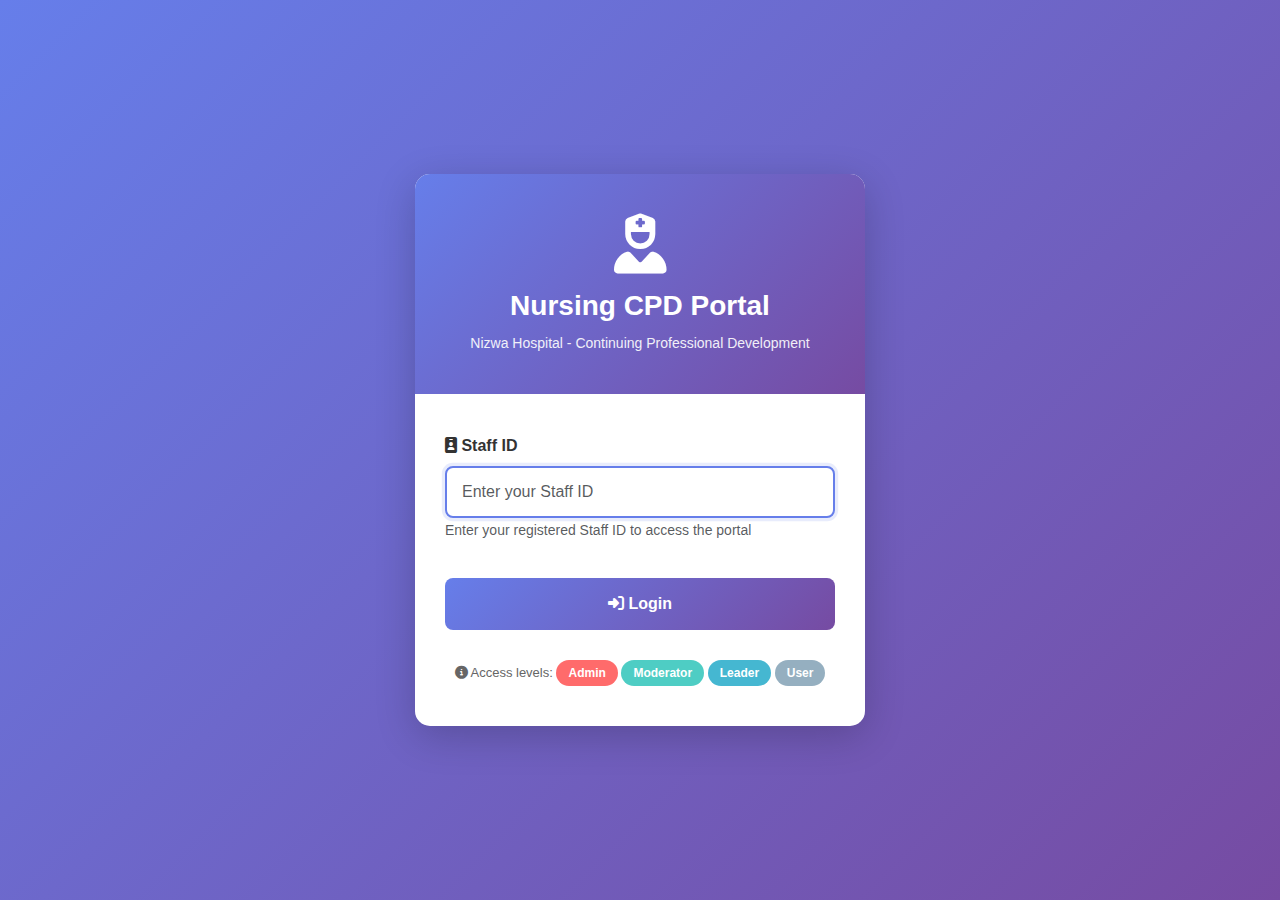
<file: login.html>
<!DOCTYPE html>
<html lang="en">
<head>
    <meta charset="UTF-8">
    <meta name="viewport" content="width=device-width, initial-scale=1.0">
    <title>Login - Nursing CPD Portal</title>
    
    <!-- Bootstrap CSS -->
    <link href="https://cdn.jsdelivr.net/npm/bootstrap@5.3.0/dist/css/bootstrap.min.css" rel="stylesheet">
    
    <!-- Font Awesome -->
    <link rel="stylesheet" href="https://cdnjs.cloudflare.com/ajax/libs/font-awesome/6.4.0/css/all.min.css">
    
    <style>
        body {
            background: linear-gradient(135deg, #667eea 0%, #764ba2 100%);
            min-height: 100vh;
            display: flex;
            align-items: center;
            justify-content: center;
            font-family: 'Segoe UI', Tahoma, Geneva, Verdana, sans-serif;
        }
        
        .login-container {
            background: white;
            border-radius: 15px;
            box-shadow: 0 10px 40px rgba(0,0,0,0.2);
            overflow: hidden;
            max-width: 450px;
            width: 100%;
            margin: 20px;
        }
        
        .login-header {
            background: linear-gradient(135deg, #667eea 0%, #764ba2 100%);
            color: white;
            padding: 40px 30px;
            text-align: center;
        }
        
        .login-header i {
            font-size: 60px;
            margin-bottom: 15px;
        }
        
        .login-header h2 {
            margin: 0;
            font-size: 28px;
            font-weight: 600;
        }
        
        .login-header p {
            margin: 10px 0 0 0;
            opacity: 0.9;
            font-size: 14px;
        }
        
        .login-body {
            padding: 40px 30px;
        }
        
        .form-label {
            font-weight: 600;
            color: #333;
            margin-bottom: 8px;
        }
        
        .form-control {
            padding: 12px 15px;
            border-radius: 8px;
            border: 2px solid #e0e0e0;
            font-size: 16px;
            transition: all 0.3s;
        }
        
        .form-control:focus {
            border-color: #667eea;
            box-shadow: 0 0 0 0.2rem rgba(102, 126, 234, 0.15);
        }
        
        .btn-login {
            background: linear-gradient(135deg, #667eea 0%, #764ba2 100%);
            border: none;
            padding: 14px;
            font-size: 16px;
            font-weight: 600;
            border-radius: 8px;
            color: white;
            width: 100%;
            margin-top: 20px;
            transition: transform 0.2s, box-shadow 0.2s;
        }
        
        .btn-login:hover {
            transform: translateY(-2px);
            box-shadow: 0 5px 20px rgba(102, 126, 234, 0.4);
            color: white;
        }
        
        .btn-login:active {
            transform: translateY(0);
        }
        
        .alert {
            border-radius: 8px;
            margin-bottom: 20px;
        }
        
        .loading-spinner {
            display: none;
            text-align: center;
            margin: 20px 0;
        }
        
        .info-text {
            text-align: center;
            margin-top: 20px;
            color: #666;
            font-size: 13px;
        }
        
        .role-badge {
            display: inline-block;
            padding: 4px 12px;
            border-radius: 20px;
            font-size: 12px;
            font-weight: 600;
            margin-top: 10px;
        }
        
        .role-admin { background: #ff6b6b; color: white; }
        .role-moderator { background: #4ecdc4; color: white; }
        .role-leader { background: #45b7d1; color: white; }
        .role-user { background: #95afc0; color: white; }
    </style>
</head>
<body>
    <div class="login-container">
        <div class="login-header">
            <i class="fas fa-user-nurse"></i>
            <h2>Nursing CPD Portal</h2>
            <p>Nizwa Hospital - Continuing Professional Development</p>
        </div>
        
        <div class="login-body">
            <div id="alert-container"></div>
            
            <div id="login-form">
                <form id="loginForm">
                    <div class="mb-3">
                        <label for="staffId" class="form-label">
                            <i class="fas fa-id-badge"></i> Staff ID
                        </label>
                        <input 
                            type="text" 
                            class="form-control" 
                            id="staffId" 
                            placeholder="Enter your Staff ID"
                            required
                            autofocus>
                        <small class="form-text text-muted">
                            Enter your registered Staff ID to access the portal
                        </small>
                    </div>
                    
                    <button type="submit" class="btn btn-login">
                        <i class="fas fa-sign-in-alt"></i> Login
                    </button>
                </form>
                
                <div class="loading-spinner" id="loading">
                    <div class="spinner-border text-primary" role="status">
                        <span class="visually-hidden">Loading...</span>
                    </div>
                    <p class="mt-2">Authenticating...</p>
                </div>
                
                <div class="info-text">
                    <i class="fas fa-info-circle"></i> 
                    Access levels: <span class="role-badge role-admin">Admin</span>
                    <span class="role-badge role-moderator">Moderator</span>
                    <span class="role-badge role-leader">Leader</span>
                    <span class="role-badge role-user">User</span>
                </div>
            </div>
        </div>
    </div>

    <!-- Bootstrap Bundle with Popper -->
    <script src="https://cdn.jsdelivr.net/npm/bootstrap@5.3.0/dist/js/bootstrap.bundle.min.js"></script>
    
    <!-- Config -->
    <script src="config.js"></script>
    
    <!-- Login Script -->
    <script>
        class LoginManager {
            constructor() {
                this.form = document.getElementById('loginForm');
                this.staffIdInput = document.getElementById('staffId');
                this.loadingEl = document.getElementById('loading');
                this.alertContainer = document.getElementById('alert-container');
                
                this.init();
            }
            
            init() {
                this.form.addEventListener('submit', (e) => this.handleLogin(e));
                
                // Check if already logged in
                const currentUser = this.getCurrentUser();
                if (currentUser) {
                    this.showMessage('You are already logged in. Redirecting...', 'info');
                    setTimeout(() => {
                        window.location.href = 'index.html';
                    }, 1000);
                }
            }
            
            async handleLogin(e) {
                e.preventDefault();
                
                const staffId = this.staffIdInput.value.trim();
                
                if (!staffId) {
                    this.showMessage('Please enter your Staff ID', 'warning');
                    return;
                }
                
                this.showLoading(true);
                this.clearMessages();
                
                try {
                    const response = await fetch(`${CONFIG.API_URL}?action=${CONFIG.ENDPOINTS.LOGIN}&staffId=${encodeURIComponent(staffId)}`);
                    const data = await response.json();
                    
                    if (data.success && data.user) {
                        // Store user data in localStorage
                        localStorage.setItem('cpdUser', JSON.stringify(data.user));
                        
                        this.showMessage(`Welcome, ${data.user.name}! Role: ${data.user.role}`, 'success');
                        
                        // Redirect to main app
                        setTimeout(() => {
                            window.location.href = 'index.html';
                        }, 1500);
                    } else {
                        this.showMessage(data.message || 'Login failed. Please check your Staff ID.', 'danger');
                    }
                } catch (error) {
                    console.error('Login error:', error);
                    this.showMessage('Connection error. Please check your internet connection and try again.', 'danger');
                } finally {
                    this.showLoading(false);
                }
            }
            
            showLoading(show) {
                if (show) {
                    this.form.style.display = 'none';
                    this.loadingEl.style.display = 'block';
                } else {
                    this.form.style.display = 'block';
                    this.loadingEl.style.display = 'none';
                }
            }
            
            showMessage(message, type) {
                this.alertContainer.innerHTML = `
                    <div class="alert alert-${type} alert-dismissible fade show" role="alert">
                        ${message}
                        <button type="button" class="btn-close" data-bs-dismiss="alert"></button>
                    </div>
                `;
            }
            
            clearMessages() {
                this.alertContainer.innerHTML = '';
            }
            
            getCurrentUser() {
                const userStr = localStorage.getItem('cpdUser');
                return userStr ? JSON.parse(userStr) : null;
            }
        }
        
        // Initialize login manager
        document.addEventListener('DOMContentLoaded', () => {
            new LoginManager();
        });
    </script>
</body>
</html>
</file>
